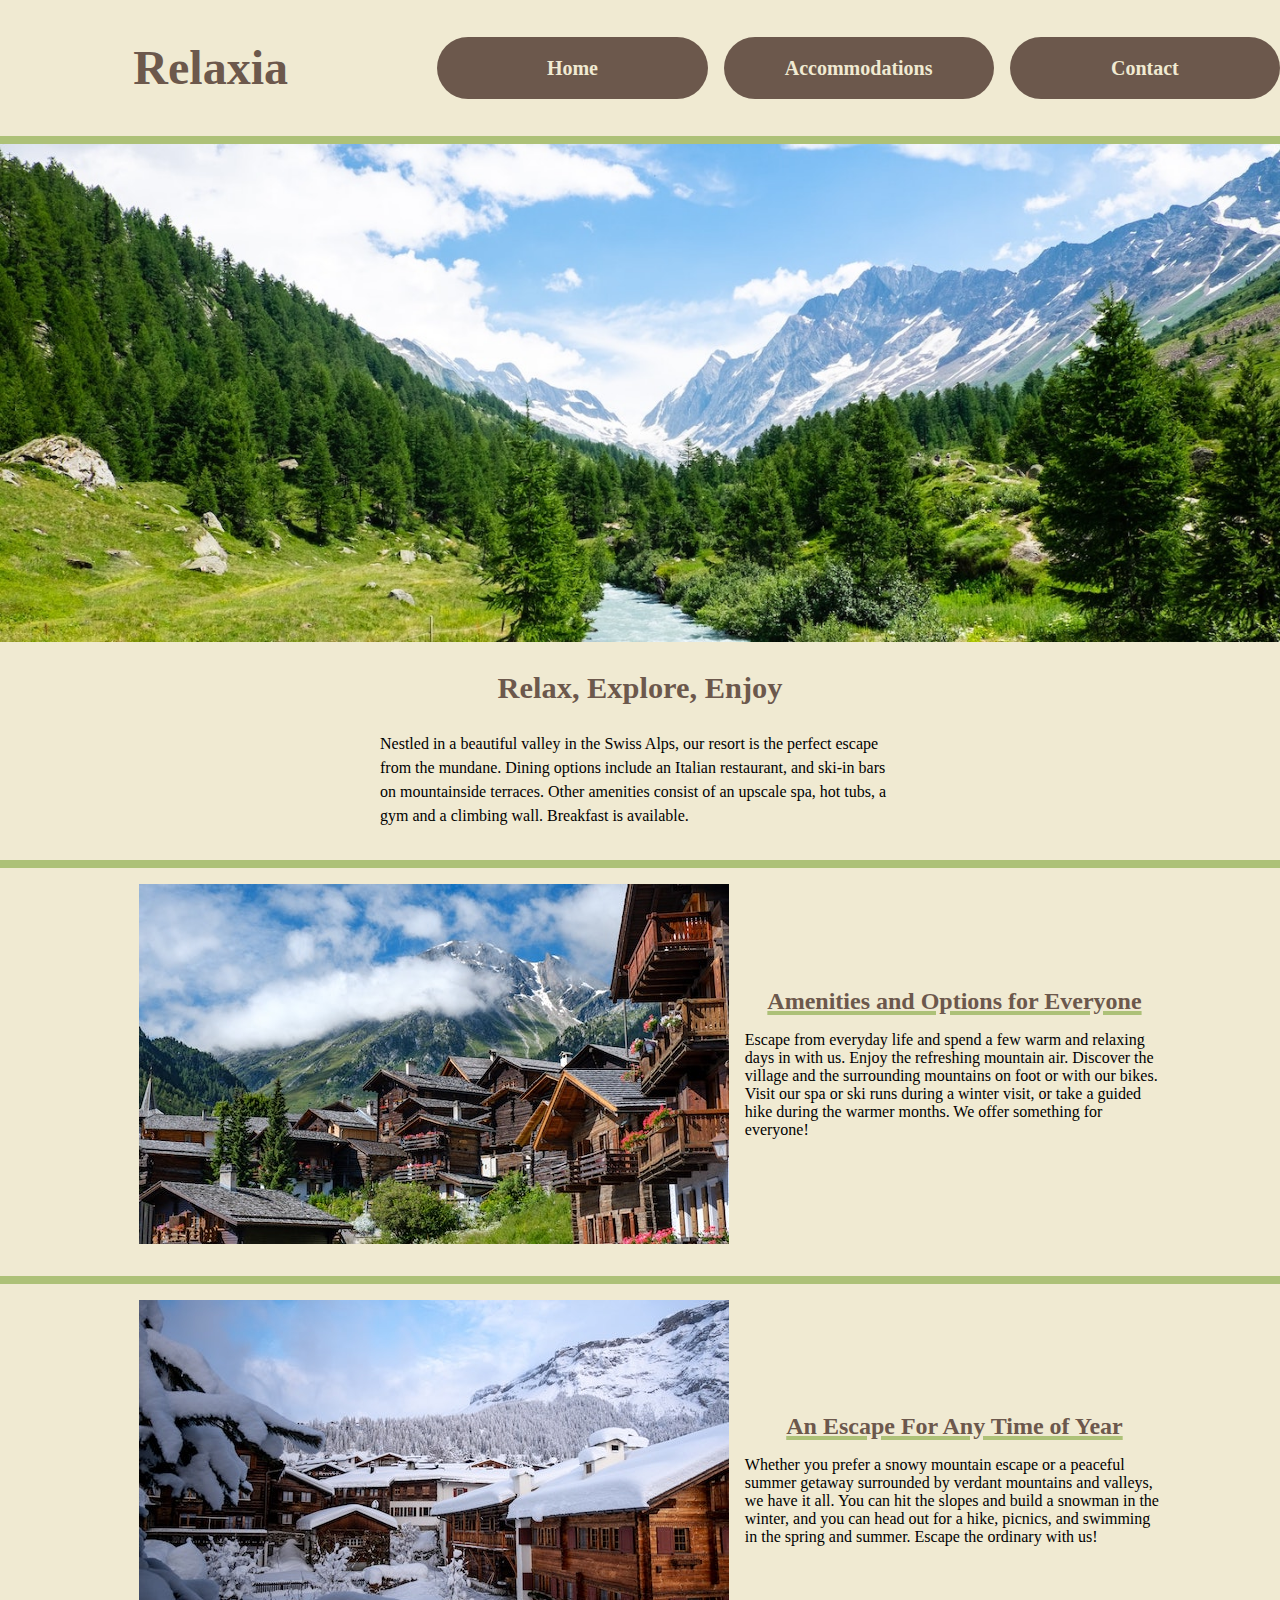
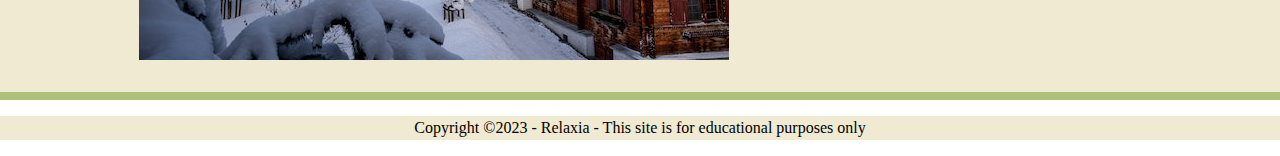
<file: index.html>
<!DOCTYPE html>
<html lang="en">
    <head>
        <meta charset="utf-8">
        <title>Relaxia</title>
        <meta name="author" content="Kaylee Hansen">
        <meta name="description" content="final project">
        
        <link rel="shortcut icon" href="images/favicon.ico" type="image/x-icon">
        <link rel="icon" href="images/favicon.ico" type="image/x-icon">

        <link rel="stylesheet" href="styleso.css">
        <link rel="stylesheet" href="styleso.css">
    </head>
    <body id="home">
        <header>
            <h1>Relaxia</h1>
            <nav>
                <ul>
                    <li><a href="index.html">Home</a></li>
                    <li><a href="#">Accommodations</a></li>
                    <li><a href="contact.html">Contact</a></li>
                </ul>
            </nav>
        </header>
        
        <main>
            <img src="images/swiss-valley.jpg" alt="green landscape" width="1280">
            
            <h2>Relax, Explore, Enjoy</h2>
            <p> Nestled in a beautiful valley in the Swiss Alps, our resort is the perfect escape from the mundane. Dining options include an Italian restaurant, and ski-in bars on mountainside terraces. Other amenities consist of an upscale spa, hot tubs, a gym and a climbing wall. Breakfast is available.
            </p>
            
            <section id="accommodations">
                <img src="images/swiss-chalet.jpg" alt="green landscape with simple cottages" width="590">
                <div>
                    <h3>Amenities and Options for Everyone</h3>
                    <p> Escape from everyday life and spend a few warm and relaxing days in with us. Enjoy the refreshing mountain air. Discover the village and the surrounding mountains on foot or with our bikes. Visit our spa or ski runs during a winter visit, or take a guided hike during the warmer months. We offer something for everyone!</p> 
                </div>
                
            </section>
            
            <section id="images">
                <img src="images/snowy-chalet.jpg" alt="green landscape with simple cottages" width="590">
                <div>
                    <h3> An Escape For Any Time of Year</h3>
                    <p> Whether you prefer a snowy mountain escape or a peaceful summer getaway surrounded by verdant mountains and valleys, we have it all. You can hit the slopes and build a snowman in the winter, and you can head out for a hike, picnics, and swimming in the spring and summer. Escape the ordinary with us!</p>
                </div>
                
            </section>
            
        </main>
    
        <footer>
            <p>Copyright ©2023 - Relaxia - This site is for educational purposes only</p>
        </footer>
    </body>
</html>
</file>
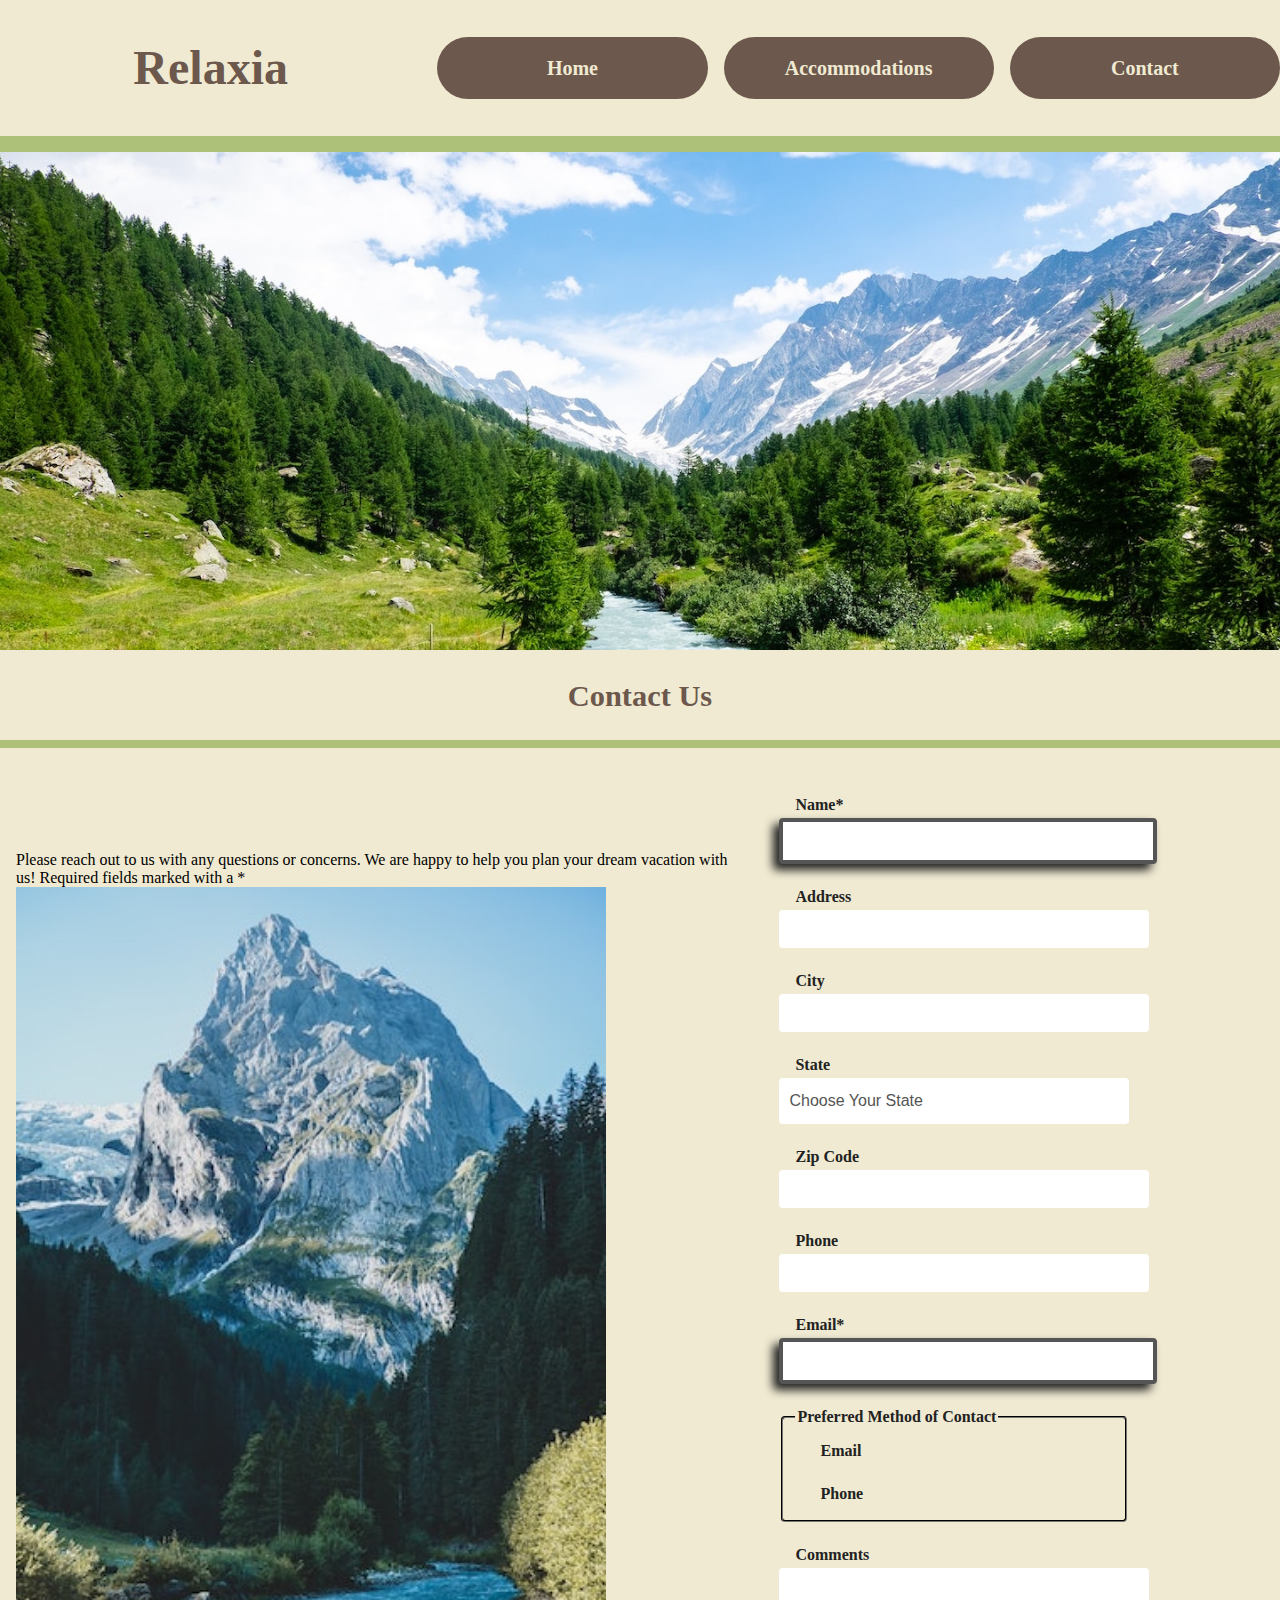
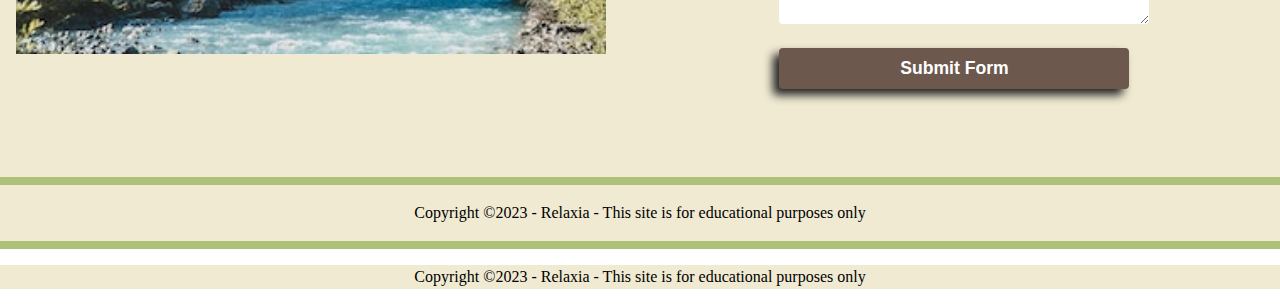
<file: contact.html>
<!DOCTYPE html>
<html lang="en">
    <head>
        <meta charset="utf-8">
        <title>Relaxia</title>
        <meta name="author" content="Kaylee Hansen">
        <meta name="description" content="final project">
        
        <link rel="shortcut icon" href="images/favicon.ico" type="image/x-icon">
        <link rel="icon" href="images/favicon.ico" type="image/x-icon">

        <link rel="stylesheet" href="styleso.css">
        <link rel="stylesheet" href="styleso.css">
    </head>
    <body id="home">
        <header>
            <h1>Relaxia</h1>
            <nav>
                <ul>
                    <li><a href="index.html">Home</a></li>
                    <li><a href="#">Accommodations</a></li>
                    <li><a href="#">Contact</a></li>
                </ul>
            </nav>
        </header>
        
        <main>
            <body id="home">
                <main>
                    
                    <img src="images/swiss-valley.jpg" alt="green landscape" width="1280">
                    
                    <h2>Contact Us</h2>
                    <section id="accommodations">
                        
                        <p> Please reach out to us with any questions or concerns. We are happy to help you plan your dream vacation with us!
                        Required fields marked with a *
                        <img src="images/swiss-peak.jpg" alt="green landscape with simple cottages" width="590">
                        <form action="form" method="POST" target="_blank">
                            <label for="my-name">Name<span class="required">*</span></label>
                            <input type="text" name="my-name" id="my-name" required>
                            <label for="my-address">Address</label>
                            <input type="text" name="my-address" id="my-address">
                            <label for="my-city">City</label>
                            <input type="text" name="my-city" id="my-city">
                            <label for="my-state">State</label>
                            <div id="arrow">
                                <select name="my-state" id="my-state">
                                <option value="">Choose Your State</option>
                                <option value="al">AL</option>
                                <option value="ak">AK</option>
                                <option value="az">AZ</option>
                                <option value="ar">AR</option>
                                <option value="ca">CA</option>
                                <option value="co">CO</option>
                                <option value="ct">CT</option>
                                <option value="de">DE</option>
                                <option value="dc">DC</option>
                                <option value="fl">FL</option>
                                <option value="ga">GA</option>
                                <option value="hi">HI</option>
                                <option value="id">ID</option>
                                <option value="il">IL</option>
                                <option value="in">IN</option>
                                <option value="ia">IA</option>
                                <option value="ks">KS</option>
                                <option value="ky">KY</option>
                                <option value="la">LA</option>
                                <option value="me">ME</option>
                                <option value="md">MD</option>
                                <option value="ma">MA</option>
                                <option value="mi">MI</option>
                                <option value="mn">MN</option>
                                <option value="ms">MS</option>
                                <option value="mo">MO</option>
                                <option value="mt">MT</option>
                                <option value="ne">NE</option>
                                <option value="nv">NV</option>
                                <option value="nh">NH</option>
                                <option value="nj">NJ</option>
                                <option value="nm">NM</option>
                                <option value="ny">NY</option>
                                <option value="nc">NC</option>
                                <option value="nd">ND</option>
                                <option value="oh">OH</option>
                                <option value="ok">OK</option>
                                <option value="or">OR</option>
                                <option value="pa">PA</option>
                                <option value="ri">RI</option>
                                <option value="sc">SC</option>
                                <option value="sd">SD</option>
                                <option value="tn">TN</option>
                                <option value="tx">TX</option>
                                <option value="ut">UT</option>
                                <option value="vt">VT</option>
                                <option value="va">VA</option>
                                <option value="wa">WA</option>
                                <option value="wv">WV</option>
                                <option value="wi">WI</option>
                                <option value="wy">WY</option>
                            </select>
                            </div>
                            <label for="my-zip">Zip Code</label>
                            <input type="number" name="my-zip" id="my-zip">
                            <label for="my-phone">Phone</label>
                            <input type="tel" name="my-phone" id="my-phone">
                            <label for="my-email">Email<span class="required">*</span></label>
                            <input type="email" name="my-email" id="my-email" required>
                            <fieldset>
                                <legend>Preferred Method of Contact</legend>
                                <input type="radio" name="contact-pref" id="pref-email" checked>
                                <label for="pref-email">Email</label>
                                <input type="radio" name="contact-pref" id="pref-phone">
                                <label for="pref-phone">Phone</label>
                            </fieldset>
                            <label for="my-comments">Comments</label>
                            <textarea name="my-comments" id="my-comments"></textarea>
                            
                            <input type="submit" name="my-submit" id="my-submit" value="Submit Form">
                        </form>
                        
                    </section>
                    
                    
                </main>
            
                <footer>
                    <p>Copyright ©2023 - Relaxia - This site is for educational purposes only</p>
                </footer>
            </body>
        </html>
               
            
        </main>
    
        <footer>
            <p>Copyright ©2023 - Relaxia - This site is for educational purposes only</p>
        </footer>
    </body>
</html>
</file>
<file: styleso.css>
:root{--lt-cream:#F0EAD2;--lt-green:#DDE5B6;--green:#ADC178;--lt-brown:#A98467;--dk-brown:#6C584C;--white:#fff;--lt-gray:#eaeaea;--med-gray:#555;--dk-gray:#222;font-family:'Libre Baskerville',serif,'Mulish',sans-serif,'Roboto Slab',serif;--box-shadow-sm:-3px 3px 7px var(--med-gray);--box-shadow-lg:-6px 6px 10px var(--med-gray);--filter-shadow-sm:drop-shadow(-3px 3px 7px var(--med-gray));--filter-shadow-lg:drop-shadow(-6px 6px 10px var(--med-gray))}
body{margin:0;box-sizing:border-box;background-image:url("images/green-fog.jpg");background-attachment:fixed}
header,main,footer{background-color:var(--lt-cream);width:1280px;margin:0 auto}
header,footer{text-align:center;line-height:1.5;font-family:var(--fonts)}
header{display:grid;grid-template-columns:1fr 2fr;gap:1rem;align-items:center}
h1,h2,h3{color:var(--dk-brown);font-family:var(--fonts)}
h1{font-size:3.0rem}
h2{font-size:1.9rem;text-align:center}
h3{font-size:1.5rem;margin:1rem;text-align:center;text-decoration:4px solid underline var(--green)}
h4{font-size:1.5rem;font-family:var(--fonts);margin:1rem;text-align:center;text-decoration:4px solid underline var(--green)}
nav ul{padding:0;list-style-type:none;display:grid;grid-template-columns:1fr 1fr 1fr;gap:1rem}
nav a{text-decoration:none;font-size:1.25rem;font-weight:bold;display:block;padding:1rem;background-color:var(--dk-brown);color:var(--lt-cream);border-radius:32px;transition:all 500ms;box-shadow:var(--med-gray)}
nav a:hover{background-color:var(--green);color:var(--dk-brown);box-shadow:var(--med-gray)}
main{border-top:8px solid var(--green);border-bottom:8px solid var(--green)}
main>p{max-width:65ch;margin:0 auto;line-height:1.5;font-family:var(--fonts);padding-bottom:2rem}
main>section{grid-template-columns:1fr 1fr;gap:1rem;align-items:end;padding:1rem 1rem 2rem 1rem;border-top:8px solid var(--green)}
section h3{grid-column:1/-1}
section>img{height:auto}
#images,#accommodations{display:grid;grid-template-columns:8.5fr 5fr 1fr;grid-template-rows:1fr;align-items:center;justify-items:end}
#images div{background-color:var(--lt-cream)}
#images div>img{display:block;width:256px;height:auto;margin:0 auto;filter:var(--med-gray)}
footer{background-color:var(--lt-cream);width:1280px;margin:0 auto}
form{width:350px;margin:16px auto;padding:16px;background-color:(var(--med-gray));color:var(--dk-gray);border-radius:4px}
form{width:350px;margin:16px auto;padding:16px;background-color:(var(--med-gray));color:var(--dk-gray);border-radius:4px}
input,label,select,text,textarea{display:block;width:100%}
label{margin:0 0 4px 16px;font-weight:bold}
input,select,textarea{padding:10px;font-size:1rem;margin-bottom:24px;border-radius:4px;border:1px inset var(--dk-teal);background-color:var(--white)}
select{appearance:none;height:46px;font-style:normal;font-weight:normal;color:var(--med-gray)}
#arrow::after{form{width:350px;margin:16px auto;padding:16px;background-color:var(--med-gray);color:var(--dk-gray);border-radius:4px}
input,label,select,text,textarea{display:block;width:100%}
label{margin:0 0 4px 16px;font-weight:bold}
input,select,textarea{padding:10px;font-size:1rem;margin-bottom:24px;border-radius:4px;border:1px inset var(--med-gray);background-color:var(--white)}
select{appearance:none;height:46px;font-style:normal;font-weight:normal;color:var(--dk-gray)}
#arrow::after{display:block;content:"\25bc";width:4px;height:4px;color:var(--dk-gray);position:relative;top:-3.65rem;left:18rem}
fieldset{margin-bottom:24px;border-radius:4px;border-color:var(--dk-gray);display:grid;grid-template-columns:1fr;row-gap:8px}
legend{font-weight:bold}
input[type="submit"]{background-color:var(--med-gray);border:none;color:var(--white);font-size:1.1rem;font-weight:bold;box-shadow:-6px 6px 10px var(--dk-gray)}
input:invalid,slect:invalid,textarea:invalid{border:4px solid var(--med-gray);box-shadow:-6px 6px 10px var(--dk-gray)}
input:focus,select:focus,textarea:focus{outline:3px solid var(--med-gray)}
input[type="submit"]:focus{outline:3px solid var(--med-gray)}
input[type="submit"]:hover{box-shadow:-3px 3px 5px var(--dk-gray)}
}
fieldset{margin-bottom:24px;border-radius:4px;border-color:var(--dk-gray);display:grid;grid-template-columns:1fr;row-gap:8px}
legend{font-weight:bold}
input[type="submit"]{background-color:var(--dk-brown);border:none;color:var(--white);font-size:1.1rem;font-weight:bold;box-shadow:-6px 6px 10px var(--dk-gray)}
input:invalid,slect:invalid,textarea:invalid{border:4px solid var(--med-gray);box-shadow:-6px 6px 10px var(--dk-gray)}
input:focus,select:focus,textarea:focus{outline:3px solid var(--med-gray)}
input[type="submit"]:focus{outline:3px solid var(--med-gray)}
input[type="submit"]:hover{box-shadow:-3px 3px 5px var(--dk-gray)}
input[type="radio"]+label{cursor:pointer;display:flex;align-items:center}
input[type="radio"]{appearance:none;margin:0;padding:0;border:none;font-size:0;border-radius:0}
input[type="radio"]+label::before{content:"\00a0";font-size:2.25em;line-height:0.65;border-radius:50%;display
</file>
